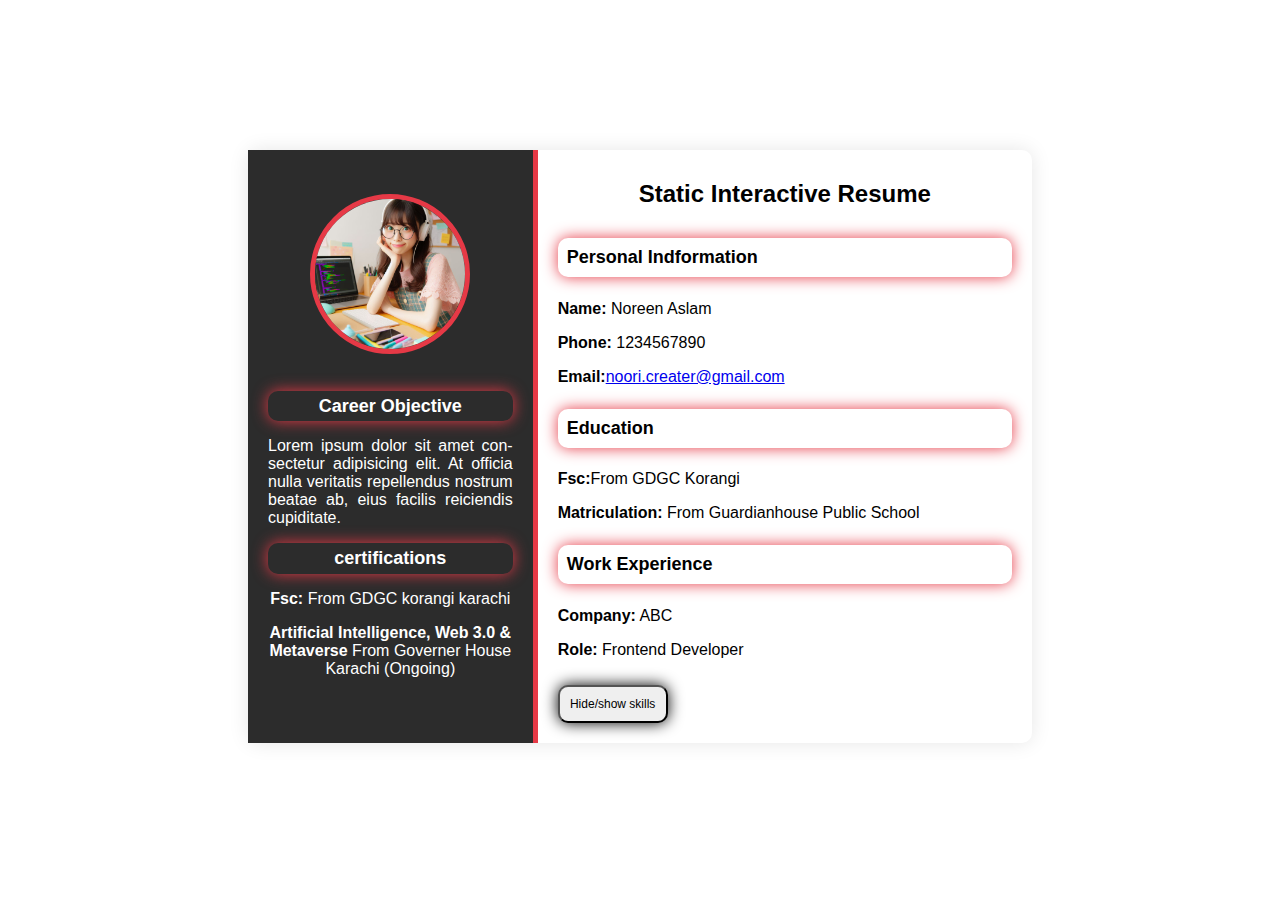
<file: milestone 1-2/index.html>
<!DOCTYPE html>
<html lang="en">
<head>
    <meta charset="UTF-8">
    <meta name="viewport" content="width=device-width, initial-scale=1.0">
    <title>Static Interactive Resume</title>
    <link rel="stylesheet" href="style.css">
</head>
<body>
    <div class="resume-container">
        <!--Left Section-->
        <div class="left-section">
            <img src="_14ee7903-59cd-4da8-b0cf-b1e912737e90.jpeg" alt="Profile picture" class="profile-picture">
            <section id="objective">
                <h3 style="color: white;">Career Objective</h3>
                <p style="text-align: justify; hyphens: auto;">Lorem ipsum dolor sit amet consectetur adipisicing elit. At officia nulla veritatis repellendus nostrum beatae ab, eius facilis reiciendis cupiditate.</p>
            </section>
            <section id="certification"> 
                <h3 style="color: white;">certifications</h3>
                <p><b>Fsc:</b> From GDGC korangi karachi</p>
                <p><b>Artificial Intelligence, Web 3.0 & Metaverse</b> From Governer House Karachi (Ongoing)</p>
            </section>
        </div>
        <!-- RightSection -->
         <div class="right-section">
            <h1>Static Interactive Resume</h1>
            <!-- Personal Infoermation -->
             <section id="personal-info">
                <h3>Personal Indformation</h3>
                <p><b>Name:</b> Noreen Aslam</p>
                <p><b>Phone:</b> 1234567890</p>
                <p><b>Email:</b><a href="mailto:noori.creater@gmail.com">noori.creater@gmail.com</a></p>
             </section>
             <!-- Education section  -->
          <section id="education">
            <h3>Education</h3>
            <p><b>Fsc:</b>From GDGC Korangi</p>
            <p><b>Matriculation:</b> From Guardianhouse Public School</p>
          </section>
          <!-- Skills -->
          <section id="skills" style="display:none;">
            <h3>Skills</h3>
            <ul>
                <li>Statistical Analytics</li>
                <li>HTML</li>
                <li>CSS</li>
                <li>Typescript</li>
                <li>next js</li>
            </ul>
           </section>
           <!-- Work Experience -->
            <h3>Work Experience</h3>
            <p><b>Company:</b> ABC</p>
            <p><b>Role:</b> Frontend Developer</p>
            <!-- Button to togle skill section  -->
            <button id="toggle-skills">Hide/show skills</button>
        </div>
    </div>
    <script src="script.js"></script>
</body>
</html>
</file>
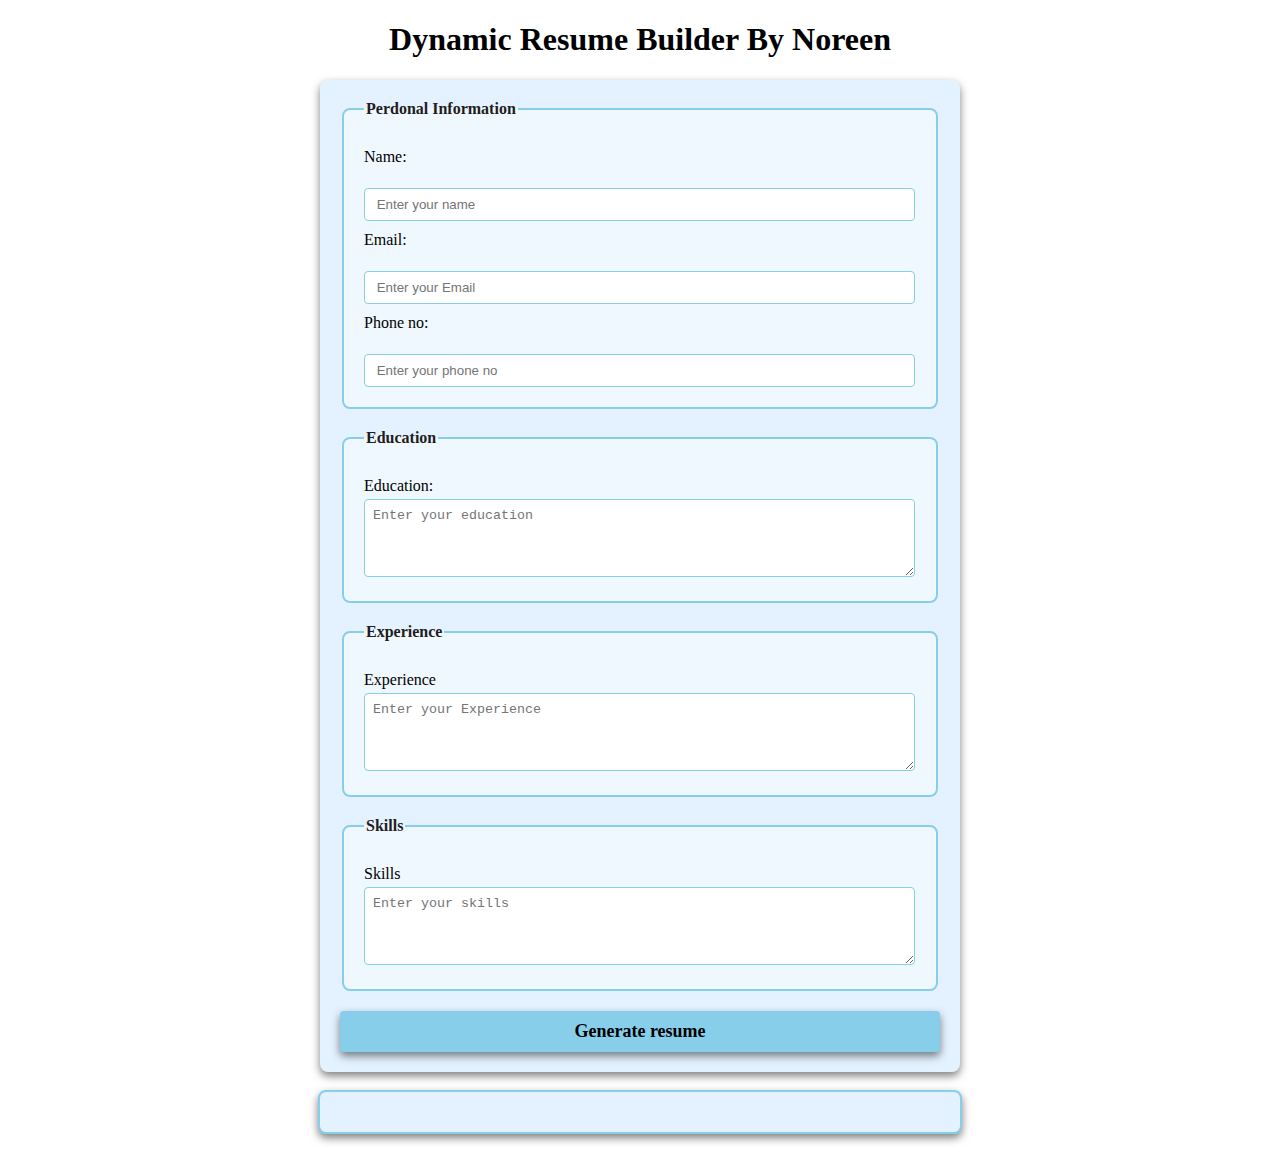
<file: milestone 3/index.html>
<!DOCTYPE html>
<html lang="en">
<head>
    <meta charset="UTF-8">
    <meta name="viewport" content="width=device-width, initial-scale=1.0">
    <title>Dynamic resume builder </title>
    <link rel="stylesheet" href="style.css">
</head>
<body>
    <h1>Dynamic Resume Builder By Noreen </h1>
    <form id="resume-form">
        <fieldset>
            <legend>Perdonal Information</legend>
            <label for="name">Name:</label><br>
            <input type="text" id="name" placeholder=" Enter your name" required><br>
            <label for="name">Email:</label><br>
            <input type="text" id="email" placeholder=" Enter your Email" required><br>
            <label for="name">Phone no:</label><br>
            <input type="text" id="phone no" placeholder=" Enter your phone no" required>
        </fieldset>
        <fieldset>
            <legend>Education</legend>
            <label for="Education">Education:</label>
            <textarea  id="education" placeholder="Enter your education" rows="4" required ></textarea>
        </fieldset>
        <fieldset>
            <legend>Experience</legend>
            <label for="experience">Experience</label>
            <textarea  id="experience" placeholder="Enter your Experience" rows="4" required ></textarea>
        </fieldset>
        <fieldset>
            <legend>Skills</legend>
            <label for="skills">Skills</label>
            <textarea  id="skills" placeholder="Enter your skills" rows="4" required ></textarea>
        </fieldset>
        <button type="submit"><b>Generate resume</b></button>



    </form>
    <br>
    <!-- Dynamic resume  -->
     <div id="resume-display"></div>
     <!-- resume will be generated below -->
      <script src="script.js"></script>
    
</body>
</html>
</file>
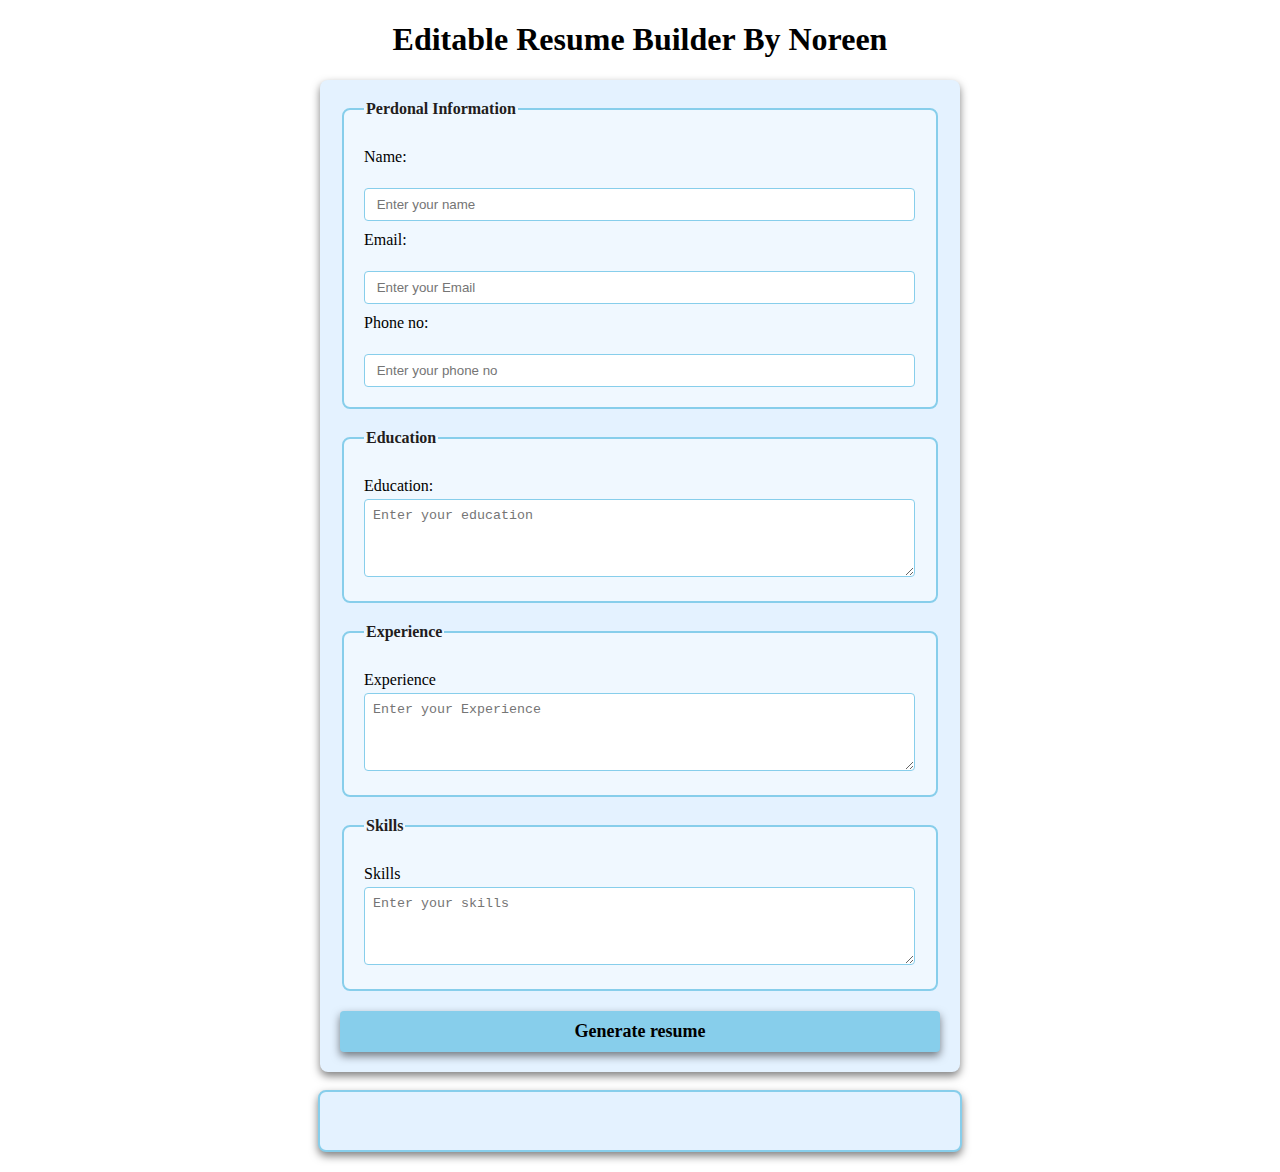
<file: milestone 4/index.html>
<!DOCTYPE html>
<html lang="en">
<head>
    <meta charset="UTF-8">
    <meta name="viewport" content="width=device-width, initial-scale=1.0">
    <title>Editale resume builder </title>
    <link rel="stylesheet" href="style.css">
</head>
<body>
    <h1>Editable Resume Builder By Noreen </h1>
    <form id="resume-form">
        <fieldset>
            <legend>Perdonal Information</legend>
            <label for="name">Name:</label><br>
            <input type="text" id="name" placeholder=" Enter your name" required><br>
            <label for="name">Email:</label><br>
            <input type="text" id="email" placeholder=" Enter your Email" required><br>
            <label for="name">Phone no:</label><br>
            <input type="text" id="phone no" placeholder=" Enter your phone no" required>
        </fieldset>
        <fieldset>
            <legend>Education</legend>
            <label for="Education">Education:</label>
            <textarea  id="education" placeholder="Enter your education" rows="4" required ></textarea>
        </fieldset>
        <fieldset>
            <legend>Experience</legend>
            <label for="experience">Experience</label>
            <textarea  id="experience" placeholder="Enter your Experience" rows="4" required ></textarea>
        </fieldset>
        <fieldset>
            <legend>Skills</legend>
            <label for="skills">Skills</label>
            <textarea  id="skills" placeholder="Enter your skills" rows="4" required ></textarea>
        </fieldset>
        <button type="submit"><b>Generate resume</b></button>



    </form>
    <br>
    <!-- Dynamic & editable resume  -->
     <div id="resume-display" contenteditable="true"></div>
     <!-- resume will be generated below -->
      <script src="script.js"></script>
    
</body>
</html>
</file>
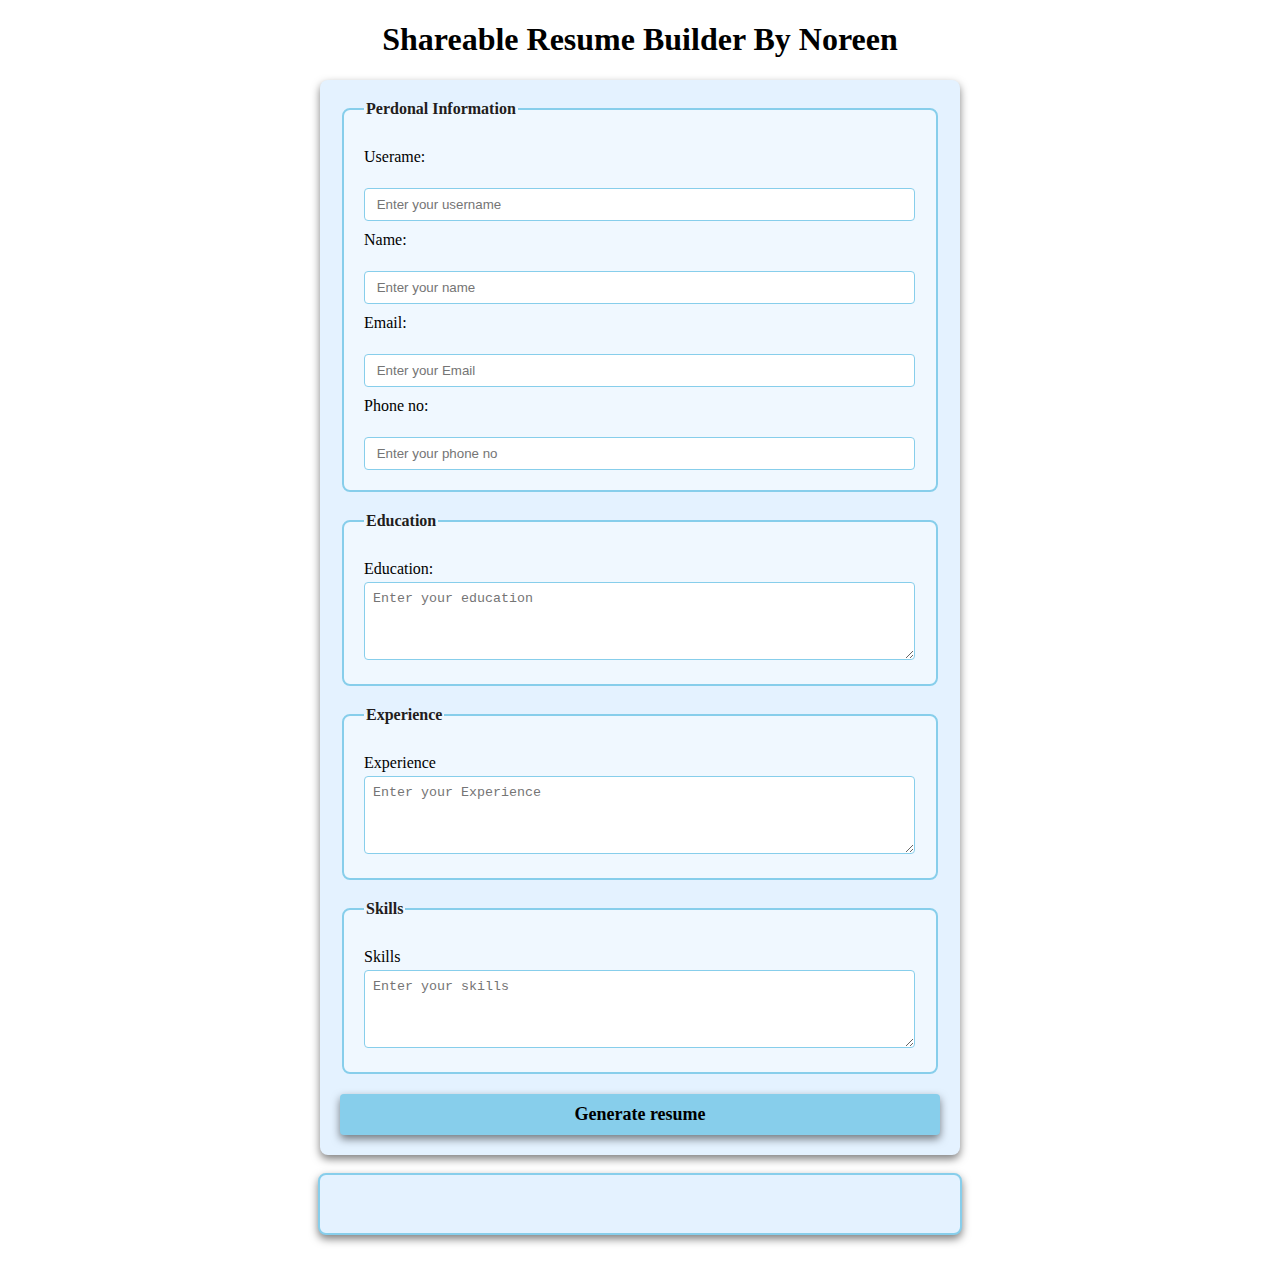
<file: milestone 5/index.html>
<!DOCTYPE html>
<html lang="en">
<head>
    <meta charset="UTF-8">
    <meta name="viewport" content="width=device-width, initial-scale=1.0">
    <title>Shareable resume builder </title>
    <link rel="stylesheet" href="style.css">
</head>
<body>
    <h1>Shareable Resume Builder By Noreen </h1>
    <form id="resume-form">
        <fieldset>
            <legend>Perdonal Information</legend>

            <label for="username">Userame:</label><br>
            <input type="text" id="username" placeholder=" Enter your username" required><br>

            <label for="name">Name:</label><br>
            <input type="text" id="name" placeholder=" Enter your name" required><br>

            <label for="name">Email:</label><br>
            <input type="text" id="email" placeholder=" Enter your Email" required><br>

            <label for="name">Phone no:</label><br>
            <input type="text" id="phone no" placeholder=" Enter your phone no" required>

        </fieldset>
        
        <fieldset>
            <legend>Education</legend>
            <label for="Education">Education:</label>
            <textarea  id="education" placeholder="Enter your education" rows="4" required ></textarea>
        </fieldset>
        <fieldset>
            <legend>Experience</legend>
            <label for="experience">Experience</label>
            <textarea  id="experience" placeholder="Enter your Experience" rows="4" required ></textarea>
        </fieldset>
        <fieldset>
            <legend>Skills</legend>
            <label for="skills">Skills</label>
            <textarea  id="skills" placeholder="Enter your skills" rows="4" required ></textarea>
        </fieldset>
        <button type="submit"><b>Generate resume</b></button>



    </form>
    <br>
    <!-- Dynamic & editable resume  -->
     <div id="resume-display" contenteditable="true">
             <!-- resume will be generated below -->
     </div>
     <br>
     <!-- button for the shareable link and download  -->
      <div id="shareable-link-container" style="display: none;">
        <h2>Shareable Link</h2>
        <p>Here is your ubique link to view or edit your resume:</p>
        <a href="#" id="shareable-link" target="_blank"></a>
        <br>
        
      </div>

     <script src="script.js"></script>


    
</body>
</html>
</file>
<file: milestone 1-2/style.css>
body{
    font-family: Arial, Helvetica, sans-serif;
    background-color: white;
    margin: 0;
    padding: 150px;
    
}
.resume-container{
    display: flex;
    background-color: white;
    width: 80%;
    margin: 0 auto;
    border-radius: 10px;
    box-shadow: 0 0 20px rgba(0, 0, 0, 0.1);
}
.left-section{
    background-color: #2c2c2c;
    color: white;
    padding: 20px;
    width: 35%;
    text-align: center;
    border-right: 5px solid #e63946;
}
.profile-picture{
    width: 150px;
    height: 150px;
    margin-top: 10%;
    border-radius: 50%;
    border: 5px solid #e63946;
    margin-bottom: 20px;
}
h1{
    font-size: 24px;
    margin: 10px 0;
    margin-bottom: 30px;
    text-align: center;
}
h3{
    font-size: 18px;
    padding: 2%;
    margin: 20px 0 10px;
    color: black;
    border-radius: 10px;
    box-shadow: 0 0 15px #e63946;
    margin-top: 5%;
    margin-bottom: 5%;
}
ul li{
    margin: 5px 0;

}
/* Right Section Styling */
.right-section{
    padding: 20px;
    width: 65%;
}
button{
    font-family: Arial, Helvetica, sans-serif;
    border-radius: 10px;
    box-shadow: 0 0 15px black;
    cursor: pointer;
    margin-top: 10px;
    font-size: 12px ;
    padding: 10px;
    width: 110px;
}
button:hover{
    background-color: rgb(190, 109, 109);
}
</file>
<file: milestone 3/style.css>
/* Styling form and resume sections */

body {
    font-family: 'Times New Roman', Times, serif;
    margin: 20px;
    padding: 0;
    background-color: white;
}

form {
    margin: auto;
    background-color: rgb(228, 242, 255);
    border-radius: 8px;
    box-shadow: 0 4px 8px rgba(0, 0, 0, 0.5);
    padding: 20px;
    max-width: 600px;
}

h1 {
    text-align: center;
    color: black;
}

fieldset {
    border: 2px solid skyblue;
    border-radius: 8px;
    padding: 20px;
    margin-bottom: 20px;
    background-color: aliceblue;
}

legend {
    font-weight: bold;
    text-align: left;
    color: rgb(34, 29, 29);
}

label {
    display: block;
    margin-top: 10px;
    color: black;

}

input,textarea {
    margin-top: 4px;
    padding: 8px;
    width: calc(100% - 1px);
    border: 1px solid skyblue;
    border-radius: 4px;
    box-sizing: border-box;
}

button {
    display: block;
    width: 100%;
    background-color: skyblue;
    color: black;
    border: none;
    border-radius: 4px;
    box-shadow: 0 4px 8px rgba(0, 0, 0, 0.5);
    margin-top: 10px;
    font-size: 18px;
    font-family: 'Times New Roman', Times, serif;
    padding: 10px;
    cursor: pointer;
}

button :hover {
    color: blue;
}

#resume-display {
    max-width: 600px;
    margin: auto;
    padding: 20px;
    border: 2px solid skyblue;
    border-radius: 8px;
    background-color: rgb(228, 242, 255);
    box-shadow: 0 4px 8px rgba(0, 0, 0, 0.5);
}

#resume-display h2 {
    color: black;
}
</file>
<file: milestone 4/style.css>
/* Styling form and resume sections */

body {
    font-family: 'Times New Roman', Times, serif;
    margin: 20px;
    padding: 0;
    background-color: white;
}

form {
    margin: auto;
    background-color: rgb(228, 242, 255);
    border-radius: 8px;
    box-shadow: 0 4px 8px rgba(0, 0, 0, 0.5);
    padding: 20px;
    max-width: 600px;
}

h1 {
    text-align: center;
    color: black;
}

fieldset {
    border: 2px solid skyblue;
    border-radius: 8px;
    padding: 20px;
    margin-bottom: 20px;
    background-color: aliceblue;
}

legend {
    font-weight: bold;
    text-align: left;
    color: rgb(34, 29, 29);
}

label {
    display: block;
    margin-top: 10px;
    color: black;

}

input,textarea {
    margin-top: 4px;
    padding: 8px;
    width: calc(100% - 1px);
    border: 1px solid skyblue;
    border-radius: 4px;
    box-sizing: border-box;
}

button {
    display: block;
    width: 100%;
    background-color: skyblue;
    color: black;
    border: none;
    border-radius: 4px;
    box-shadow: 0 4px 8px rgba(0, 0, 0, 0.5);
    margin-top: 10px;
    font-size: 18px;
    font-family: 'Times New Roman', Times, serif;
    padding: 10px;
    cursor: pointer;
}

button :hover {
    color: blue;
}

#resume-display {
    max-width: 600px;
    margin: auto;
    padding: 20px;
    border: 2px solid skyblue;
    border-radius: 8px;
    background-color: rgb(228, 242, 255);
    box-shadow: 0 4px 8px rgba(0, 0, 0, 0.5);
    outline: none;
}

#resume-display h2 {
    color: black;
}
</file>
<file: milestone 5/style.css>
/* Styling form and resume sections */

body {
    font-family: 'Times New Roman', Times, serif;
    margin: 20px;
    padding: 0;
    background-color: white;
}

form {
    margin: auto;
    background-color: rgb(228, 242, 255);
    border-radius: 8px;
    box-shadow: 0 4px 8px rgba(0, 0, 0, 0.5);
    padding: 20px;
    max-width: 600px;
}

h1 {
    text-align: center;
    color: black;
}

fieldset {
    border: 2px solid skyblue;
    border-radius: 8px;
    padding: 20px;
    margin-bottom: 20px;
    background-color: aliceblue;
}

legend {
    font-weight: bold;
    text-align: left;
    color: rgb(34, 29, 29);
}

label {
    display: block;
    margin-top: 10px;
    color: black;

}

input,textarea {
    margin-top: 4px;
    padding: 8px;
    width: calc(100% - 1px);
    border: 1px solid skyblue;
    border-radius: 4px;
    box-sizing: border-box;
}

button {
    display: block;
    width: 100%;
    background-color: skyblue;
    color: black;
    border: none;
    border-radius: 4px;
    box-shadow: 0 4px 8px rgba(0, 0, 0, 0.5);
    margin-top: 10px;
    font-size: 18px;
    font-family: 'Times New Roman', Times, serif;
    padding: 10px;
    cursor: pointer;
}

button :hover {
    color: blue;
}

#resume-display {
    max-width: 600px;
    margin: auto;
    padding: 20px;
    border: 2px solid skyblue;
    border-radius: 8px;
    background-color: rgb(228, 242, 255);
    box-shadow: 0 4px 8px rgba(0, 0, 0, 0.5);
    outline: none;
}

#resume-display h2 {
    color: black;
}
</file>
